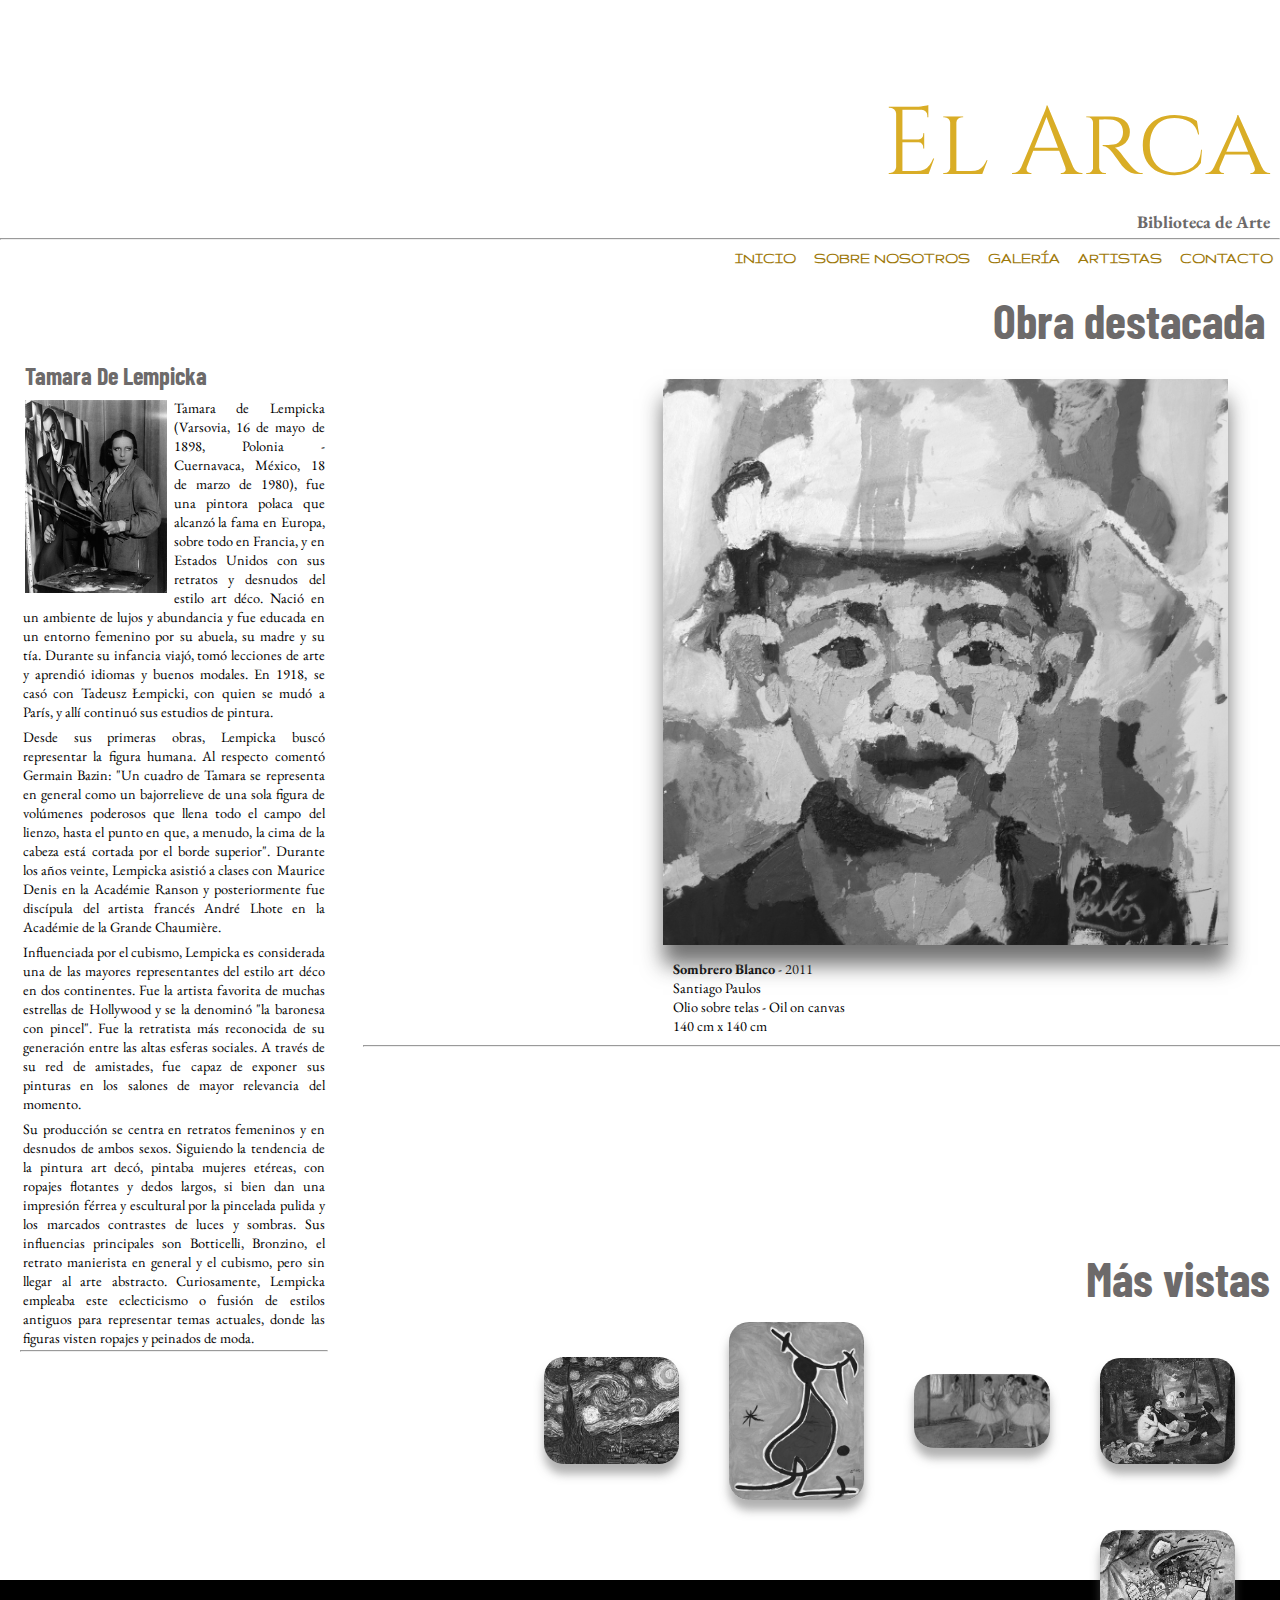
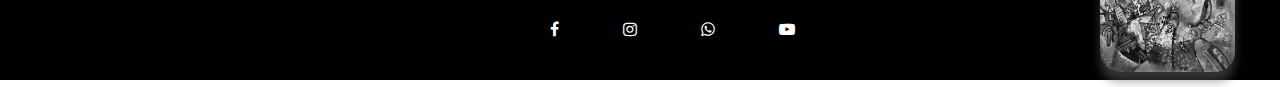
<file: index.html>
<!DOCTYPE html>
<html lang="en">
<head>
    <meta charset="UTF-8">
    <meta http-equiv="X-UA-Compatible" content="IE=edge">
    <meta name="viewport" content="width=device-width, initial-scale=1.0">
    <meta name="description" content="El Arca es una Biblioteca de Arte online dedicada a los artistas visuales más influyentes de todos los tiempos en dónde podrás encontrar todas sus obras e información dedicada a ellos">
    <meta name="keywords" content="Arca, artista, artistas visuales, obra de arte, artistas famosos, Da Vinci, Van Gogh, Picasso, obras famosas, museo, galeria de arte, arte, biblioteca">
    <link rel="stylesheet" href="https://cdnjs.cloudflare.com/ajax/libs/font-awesome/4.7.0/css/font-awesome.min.css">
    <link rel="apple-touch-icon" sizes="180x180" href="./favicon/apple-touch-icon.png">
    <link rel="icon" type="image/png" sizes="32x32" href="./favicon/favicon-32x32.png">
    <link rel="icon" type="image/png" sizes="16x16" href="./favicon/favicon-16x16.png">
    <link rel="manifest" href="./favicon/site.webmanifest">
    <link rel="preconnect" href="https://fonts.googleapis.com">
    <link rel="preconnect" href="https://fonts.gstatic.com" crossorigin>
    <link href="https://fonts.googleapis.com/css2?family=Barlow+Condensed:wght@300&family=Cinzel:wght@500&family=EB+Garamond&family=Gruppo&display=swap" rel="stylesheet">
    <link rel="stylesheet" href="./css/estilo.css">
    <title>El Arca | Biblioteca de Arte</title>
</head>
<body>
    <header>
        <h1>El Arca</h1>
        <h2>Biblioteca de Arte</h2>
    </header>
    <hr>
    <nav>
        <ul>
            <li><a href="./index.html">inicio</a></li>
            <li><a href="./pages/sobre_nosotros.html">sobre nosotros</a></li>
            <li><a href="./pages/galeria.html">galería</a></li>
            <li><a href="">artistas</a></li>
            <li><a href="./pages/contacto.html">contacto</a></li>
        </ul>
    </nav>
    <main class="contenedor-index">
        <aside class="artista">
            <h3>Tamara De Lempicka</h3>
            <img src="./img/perfiles/tamara_de_lempicka.jpg" alt="tamara_de_lempicka">
            <p>Tamara de Lempicka (Varsovia, 16 de mayo de 1898, Polonia - Cuernavaca, México, 18 de marzo de 1980), fue una pintora polaca    que alcanzó la fama en Europa, sobre todo en Francia, y en Estados Unidos con sus retratos y desnudos del estilo art déco. Nació en un ambiente de lujos y abundancia y fue educada en un entorno femenino por su abuela, su madre y su tía. Durante su infancia viajó, tomó lecciones de arte y aprendió idiomas y buenos modales. En 1918, se casó con Tadeusz Łempicki, con quien se mudó a París, y allí continuó sus estudios de pintura.</p>
            <p>Desde sus primeras obras, Lempicka buscó representar la figura humana. Al respecto comentó Germain Bazin: "Un cuadro de Tamara se representa en general como un bajorrelieve de una sola figura de volúmenes poderosos que llena todo el campo del lienzo, hasta el punto en que, a menudo, la cima de la cabeza está cortada por el borde superior". Durante los años veinte, Lempicka asistió a clases con Maurice Denis en la Académie Ranson y posteriormente fue discípula del artista francés André Lhote en la Académie de la Grande Chaumière.</p>
            <p>Influenciada por el cubismo, Lempicka es considerada una de las mayores representantes del estilo art déco en dos continentes. Fue la artista favorita de muchas estrellas de Hollywood y se la denominó "la baronesa con pincel". Fue la retratista más reconocida de su generación entre las altas esferas sociales. A través de su red de amistades, fue capaz de exponer sus pinturas en los salones de mayor relevancia del momento.</p>
            <p>Su producción se centra en retratos femeninos y en desnudos de ambos sexos. Siguiendo la tendencia de la pintura art decó, pintaba mujeres etéreas, con ropajes flotantes y dedos largos, si bien dan una impresión férrea y escultural por la pincelada pulida y los marcados contrastes de luces y sombras. Sus influencias principales son Botticelli, Bronzino, el retrato manierista en general y el cubismo, pero sin llegar al arte abstracto. Curiosamente, Lempicka empleaba este eclecticismo o fusión de estilos antiguos para representar temas actuales, donde las figuras visten ropajes y peinados de moda.</p>
            <hr>
        </aside>
        <section class="obra">
            <h2 class="titular">Obra destacada</h2>
            <div class="texto-sup">
                <img src="./img/obras_grandes/sombrero_blanco.jpg" alt="Sombrero Blanco">
                <div class="descripcion">
                    <p><strong>Sombrero Blanco</strong> - 2011</p>
                    <p>Santiago Paulos</p>
                    <p>Olio sobre telas - Oil on canvas</p>
                    <p>140 cm x 140 cm</p>
                </div>
            </div>
            <hr>
        </section>
        <section class="vistas">
            <h2 class="titular">Más vistas</h2>
            <div class="imagenes">
                <img src="./img/obras_galeria/almuerzo_en_la_hierba.jpg" alt="Almuerzo en la hierba">
                <img src="./img/obras_galeria/bailarinas_en_el_estudio.jpg" alt="Bailarinas en el estudio">
                <img src="./img/obras_galeria/mujer_con_un_bello_sombrero.jpg" alt="Mujer con un bello sombrero">
                <img src="./img/obras_galeria/noche_estrellada.jpg" alt="Noche estrellada">
                <img src="./img/obras_galeria/plaza_roja.jpg" alt="Plaza Roja">
            </div>
        </section>
    </main>
    <footer>
        <div>
            <i class="fa fa-facebook-f"><a href=""></a></i>
            <i class="fa fa-instagram"><a href=""></a></i>
            <i class="fa fa-whatsapp"><a href=""></a></i>
            <i class="fa fa-youtube-play"><a href=""></a></i>
        </div>
    </footer>
</body>
</html>
</file>
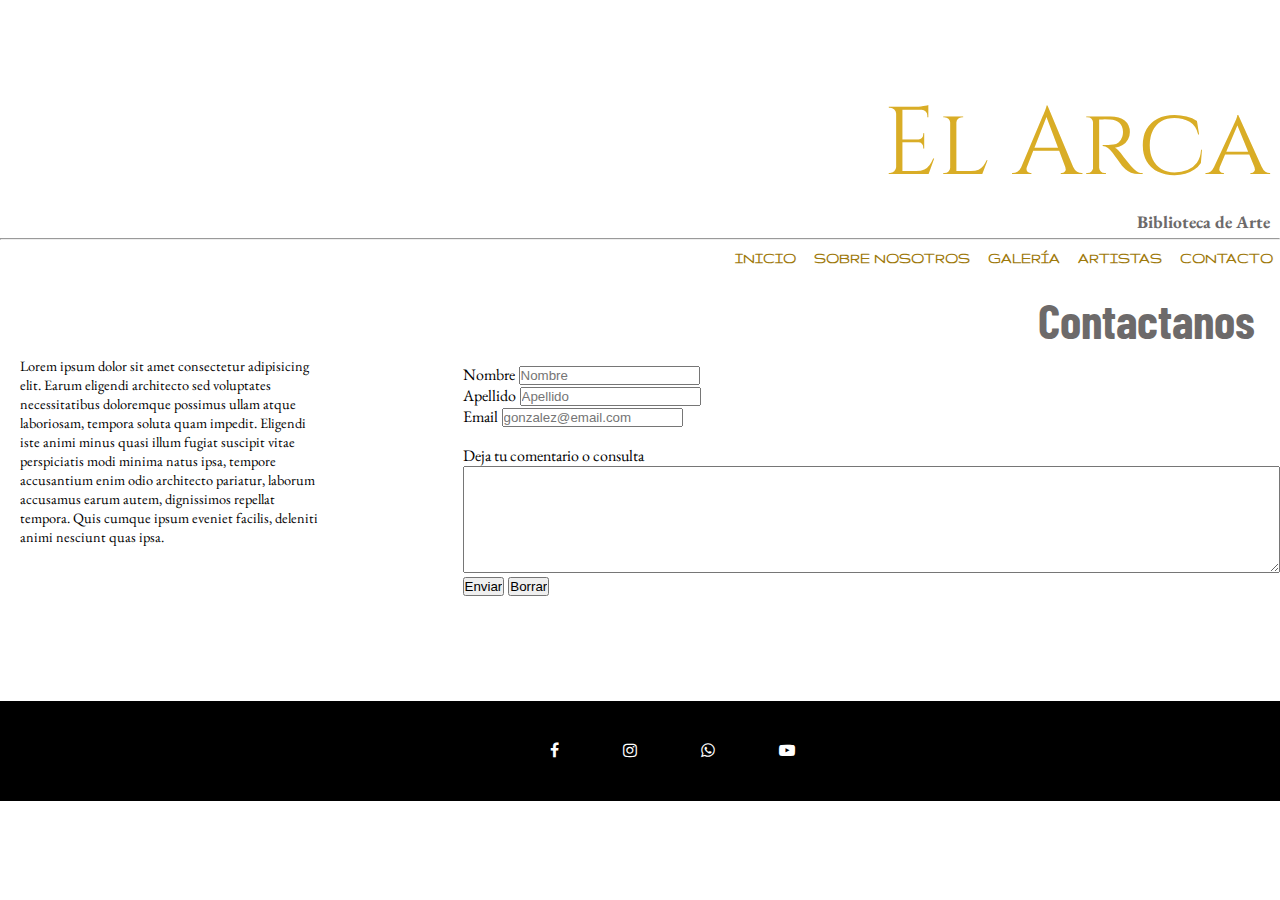
<file: pages/contacto.html>
<!DOCTYPE html>
<html lang="en">
<head>
    <meta charset="UTF-8">
    <meta http-equiv="X-UA-Compatible" content="IE=edge">
    <meta name="viewport" content="width=device-width, initial-scale=1.0">
    <meta name="description" content="Si tenés alguna duda, opinión o consulta, por este medio podés comunicarte con el equipo de El Arca. Estamos siempre dispuestos a escuchar lo que la gente tiene para decirnos.">
    <meta name="keywords" content="Arca, artista, artistas visuales, obra de arte, contacto, contactanos, email, obras famosas, museo, galeria de arte, arte, biblioteca">
    <link rel="stylesheet" href="https://cdnjs.cloudflare.com/ajax/libs/font-awesome/4.7.0/css/font-awesome.min.css">
    <link rel="apple-touch-icon" sizes="180x180" href="../favicon/apple-touch-icon.png">
    <link rel="icon" type="image/png" sizes="32x32" href="../favicon/favicon-32x32.png">
    <link rel="icon" type="image/png" sizes="16x16" href="../favicon/favicon-16x16.png">
    <link rel="manifest" href="../favicon/site.webmanifest">
    <link rel="preconnect" href="https://fonts.googleapis.com">
    <link rel="preconnect" href="https://fonts.gstatic.com" crossorigin>
    <link href="https://fonts.googleapis.com/css2?family=Barlow+Condensed:wght@300&family=Cinzel:wght@500&family=EB+Garamond&family=Gruppo&display=swap" rel="stylesheet">
    <link rel="stylesheet" href="../css/estilo.css">
    <title>El Arca | Contactanos</title>
</head>
<body>
    <header>
        <h1>El Arca</h1>
            <h2>Biblioteca de Arte</h2>
    </header>
    <hr>
    <nav>
        <ul>
            <li><a href="/index.html">inicio</a></li>
            <li><a href="./sobre_nosotros.html">sobre nosotros</a></li>
            <li><a href="./galeria.html">galería</a></li>
            <li><a href="">artistas</a></li>
            <li><a href="./contacto.html">contacto</a></li>
        </ul>
    </nav>
    <main class="contenedor-index">
        <section class="info-contacto">
            <p>Lorem ipsum dolor sit amet consectetur adipisicing elit. Earum eligendi architecto sed voluptates necessitatibus doloremque possimus ullam atque laboriosam, tempora soluta quam impedit. Eligendi iste animi minus quasi illum fugiat suscipit vitae perspiciatis modi minima natus ipsa, tempore accusantium enim odio architecto pariatur, laborum accusamus earum autem, dignissimos repellat tempora. Quis cumque ipsum eveniet facilis, deleniti animi nesciunt quas ipsa.</p>
        </section>
        <section class="contacto">
            <h2 class="titular">Contactanos</h2>
            <form action="#" class="formulario">        
                <div>
                        <label for="nombre">Nombre</label>
                        <input type="text" name="name" placeholder="Nombre" class="espacio">
                    </div>
                    <div>
                        <label for="apellido">Apellido</label>
                        <input type="text" name="apellido" placeholder="Apellido" class="espacio">
                    </div>
                    <div>
                        <label for="email">Email</label>
                        <input type="email" name="email" placeholder="gonzalez@email.com" required class="espacio">
                    </div>
                    <br>
                    <div>
                        <label for="comentario">Deja tu comentario o consulta</label>
                        <br>
                        <textarea name="comentario" id="comentario" cols="100" rows="7"></textarea>
                    </div>
                    <div>
                        <input type="submit" value="Enviar" class="boton">
                        <input type="reset" value="Borrar" class="boton">
                    </div>
        </section>
    </main>
    <footer>
        <div>
            <i class="fa fa-facebook-f"><a href=""></a></i>
            <i class="fa fa-instagram"><a href=""></a></i>
            <i class="fa fa-whatsapp"><a href=""></a></i>
            <i class="fa fa-youtube-play"><a href=""></a></i>
        </div>
    </footer>
</body>
</html>
</file>
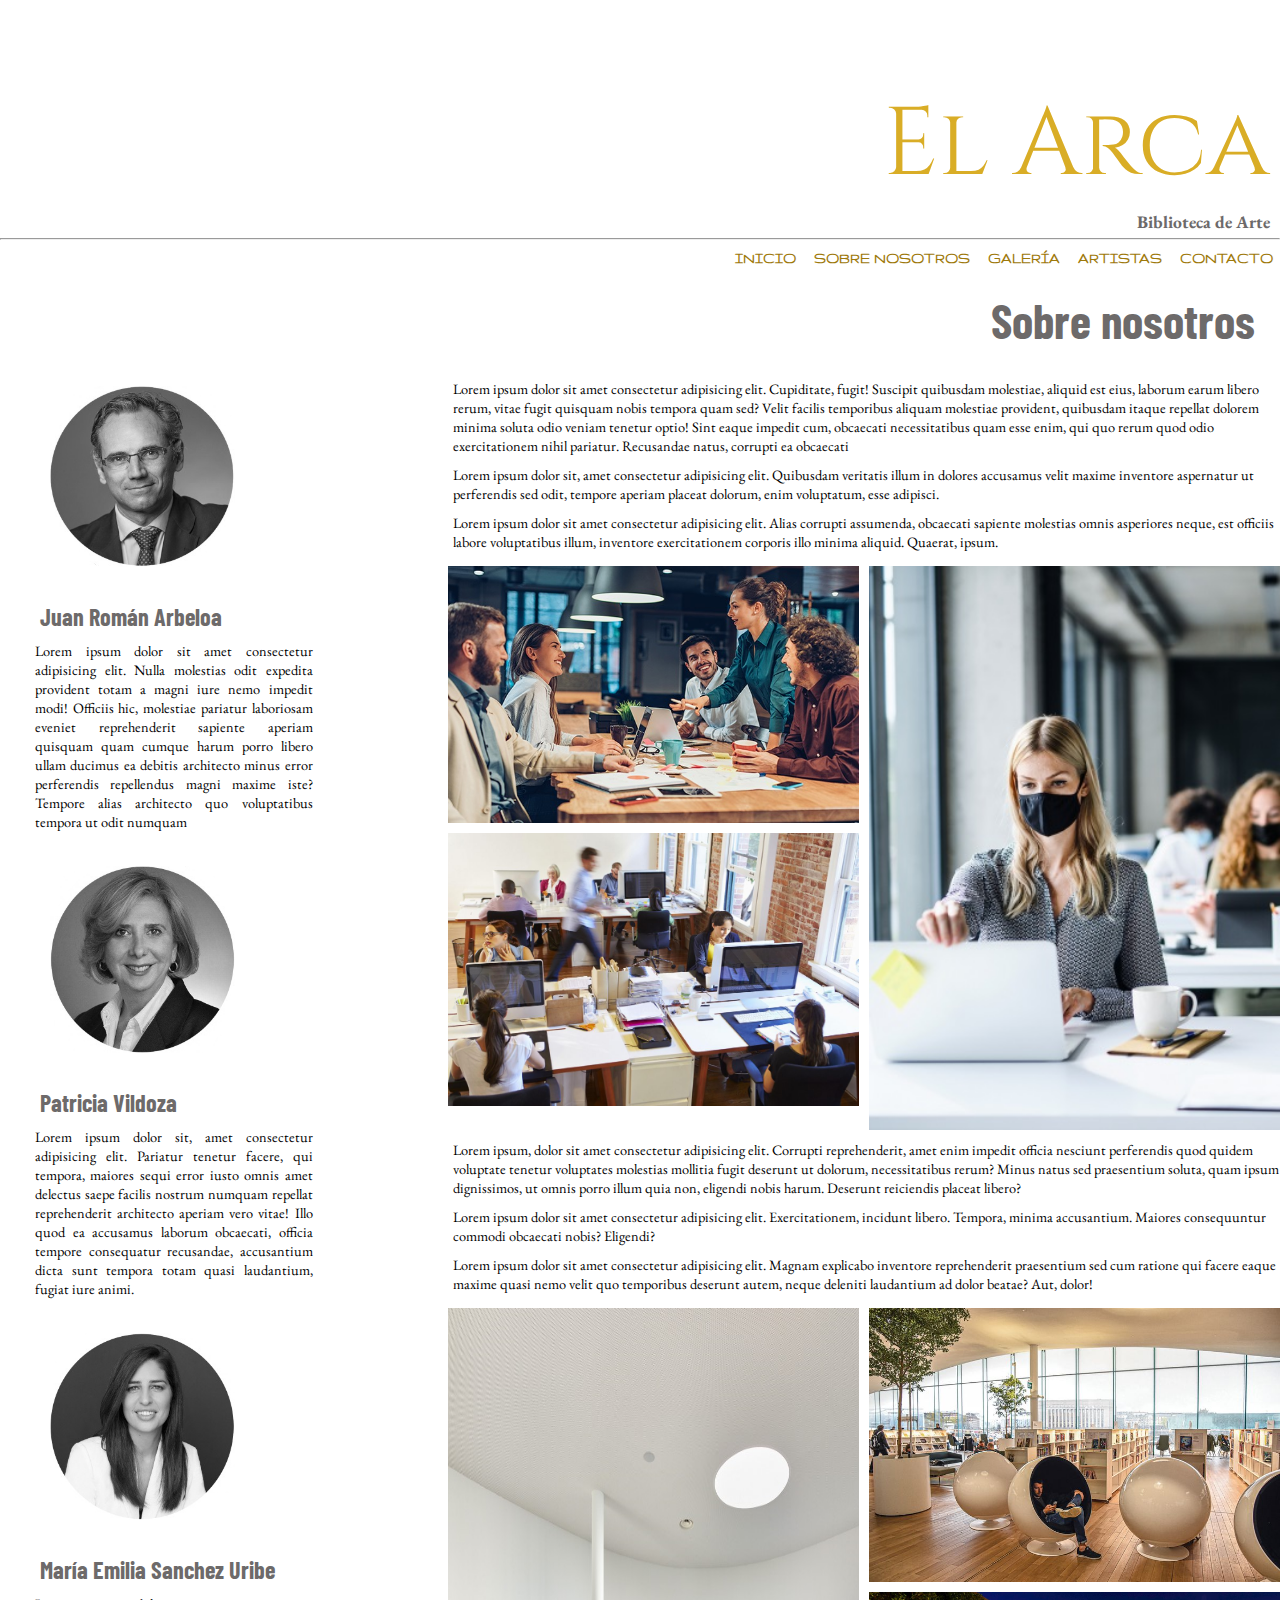
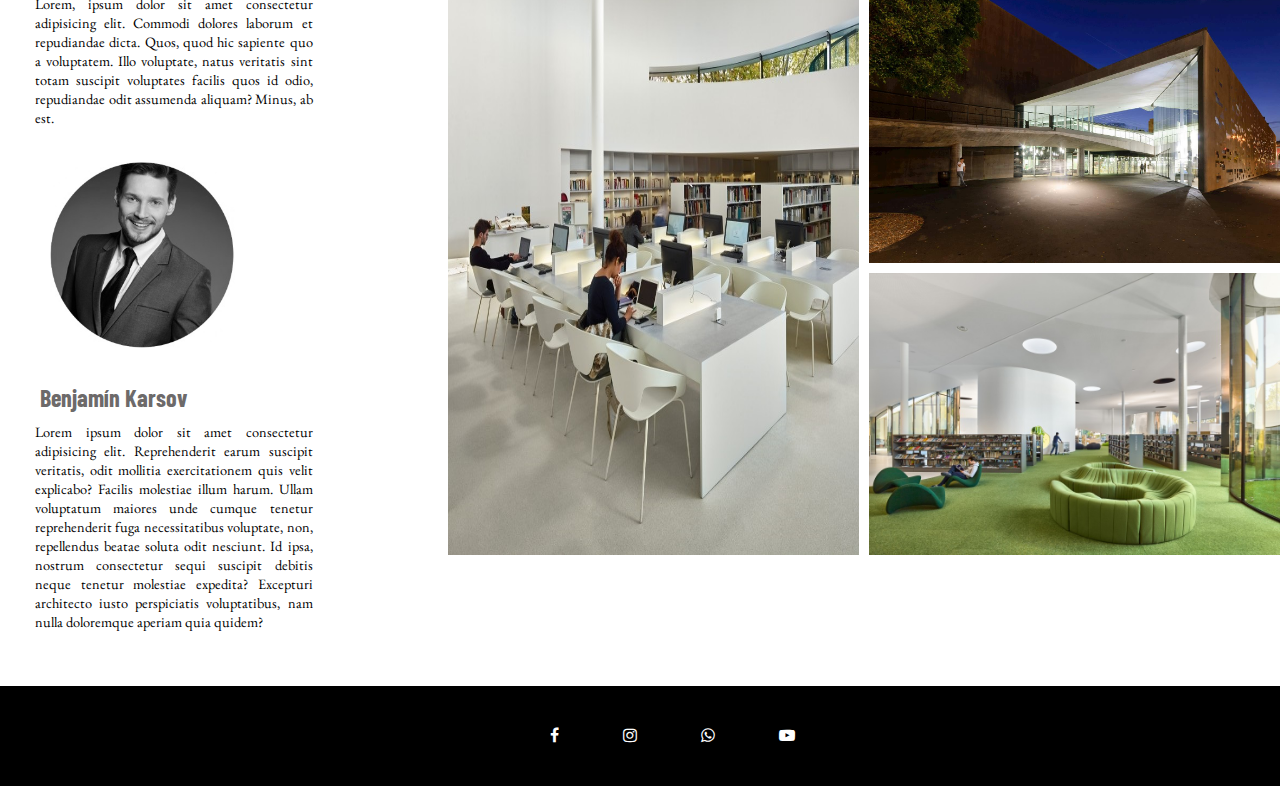
<file: pages/sobre_nosotros.html>
<!DOCTYPE html>
<html lang="en">
<head>
    <meta charset="UTF-8">
    <meta http-equiv="X-UA-Compatible" content="IE=edge">
    <meta name="viewport" content="width=device-width, initial-scale=1.0">
    <meta name="description" content="Dentro del equipo de El Arca se encuentran los más prestigiosos conocedores sobre el arte mundial. Te mostramos nuestras instalaciones y te damos una breve descripción de cada miembro de El Arca">
    <meta name="keywords" content="Arca, artista, artistas visuales, obra de arte, nosotros, sobre nosotros, equipo, instalaciones, obras famosas, museo, galeria de arte, arte, biblioteca">
    <link rel="stylesheet" href="https://cdnjs.cloudflare.com/ajax/libs/font-awesome/4.7.0/css/font-awesome.min.css">
    <link rel="apple-touch-icon" sizes="180x180" href="../favicon/apple-touch-icon.png">
    <link rel="icon" type="image/png" sizes="32x32" href="../favicon/favicon-32x32.png">
    <link rel="icon" type="image/png" sizes="16x16" href="../favicon/favicon-16x16.png">
    <link rel="manifest" href="../favicon/site.webmanifest">
    <link rel="preconnect" href="https://fonts.googleapis.com">
    <link rel="preconnect" href="https://fonts.gstatic.com" crossorigin>
    <link href="https://fonts.googleapis.com/css2?family=Barlow+Condensed:wght@300&family=Cinzel:wght@500&family=EB+Garamond&family=Gruppo&display=swap" rel="stylesheet">
    <link rel="stylesheet" href="../css/estilo.css">
    <title>El Arca | Sobre nosotros</title>
</head>
<body>
    <header>
        <h1>El Arca</h1>
            <h2>Biblioteca de Arte</h2>
    </header>
    <hr>
    <nav>
        <ul>
            <li><a href="/index.html">inicio</a></li>
            <li><a href="./sobre_nosotros.html">sobre nosotros</a></li>
            <li><a href="./galeria.html">galería</a></li>
            <li><a href="">artistas</a></li>
            <li><a href="./contacto.html">contacto</a></li>
        </ul>
    </nav>
    <main class="contenedor-index">
        <section class="equipo">
            <div class="contenedor-equipo">
                <div>
                    <img src="../img/sobre_nosotros/juan_roman.jpg" alt="Juan Roman Arbeloa">
                    <h3>Juan Román Arbeloa</h3>
                    <p>Lorem ipsum dolor sit amet consectetur adipisicing elit. Nulla molestias odit expedita provident totam a magni iure nemo impedit modi! Officiis hic, molestiae pariatur laboriosam eveniet reprehenderit sapiente aperiam quisquam quam cumque harum porro libero ullam ducimus ea debitis architecto minus error perferendis repellendus magni maxime iste? Tempore alias architecto quo voluptatibus tempora ut odit numquam</p>
                </div>
                <div>
                    <img src="../img/sobre_nosotros/patricia.jpg" alt="Patricia Vildoza">
                    <h3>Patricia Vildoza</h3>
                    <p>Lorem ipsum dolor sit, amet consectetur adipisicing elit. Pariatur tenetur facere, qui tempora, maiores sequi error iusto omnis amet delectus saepe facilis nostrum numquam repellat reprehenderit architecto aperiam vero vitae! Illo quod ea accusamus laborum obcaecati, officia tempore consequatur recusandae, accusantium dicta sunt tempora totam quasi laudantium, fugiat iure animi.</p>
                </div>
                <div>
                    <img src="../img/sobre_nosotros/maria_emilia.jpg" alt="María Emilia Sanchez Uribe">
                    <h3>María Emilia Sanchez Uribe</h3>
                    <p>Lorem, ipsum dolor sit amet consectetur adipisicing elit. Commodi dolores laborum et repudiandae dicta. Quos, quod hic sapiente quo a voluptatem. Illo voluptate, natus veritatis sint totam suscipit voluptates facilis quos id odio, repudiandae odit assumenda aliquam? Minus, ab est.</p>
                </div>
                <div>
                    <img src="../img/sobre_nosotros/benjamin.jpg" alt="Benjamin Karsov">
                    <h3>Benjamín Karsov</h3>
                    <p>Lorem ipsum dolor sit amet consectetur adipisicing elit. Reprehenderit earum suscipit veritatis, odit mollitia exercitationem quis velit explicabo? Facilis molestiae illum harum. Ullam voluptatum maiores unde cumque tenetur reprehenderit fuga necessitatibus voluptate, non, repellendus beatae soluta odit nesciunt. Id ipsa, nostrum consectetur sequi suscipit debitis neque tenetur molestiae expedita? Excepturi architecto iusto perspiciatis voluptatibus, nam nulla doloremque aperiam quia quidem?</p>
                </div>
            </div>
        </section>
        <section class="info">
            <h2 class="titular">Sobre nosotros</h2>
            <p class="primer-parrafo">Lorem ipsum dolor sit amet consectetur adipisicing elit. Cupiditate, fugit! Suscipit quibusdam molestiae, aliquid est eius, laborum earum libero rerum, vitae fugit quisquam nobis tempora quam sed? Velit facilis temporibus aliquam molestiae provident, quibusdam itaque repellat dolorem minima soluta odio veniam tenetur optio! Sint eaque impedit cum, obcaecati necessitatibus quam esse enim, qui quo rerum quod odio exercitationem nihil pariatur. Recusandae natus, corrupti ea obcaecati</p>
            <p>Lorem ipsum dolor sit, amet consectetur adipisicing elit. Quibusdam veritatis illum in dolores accusamus velit maxime inventore aspernatur ut perferendis sed odit, tempore aperiam placeat dolorum, enim voluptatum, esse adipisci.</p>
            <p>Lorem ipsum dolor sit amet consectetur adipisicing elit. Alias corrupti assumenda, obcaecati sapiente molestias omnis asperiores neque, est officiis labore voluptatibus illum, inventore exercitationem corporis illo minima aliquid. Quaerat, ipsum.</p>
            <div class="oficina">
                <div class="columna">
                    <img src="../img/sobre_nosotros/equipo.jpg" alt="Nuestro equipo" class="img-1">
                    <img src="../img/sobre_nosotros/oficina.jpg" alt="Trabajando" class="img-2">
                </div>
                <img src="../img/sobre_nosotros/oficina_2.jpg" alt="Oficina 2" class="img-5">
            </div>
            <p>Lorem ipsum, dolor sit amet consectetur adipisicing elit. Corrupti reprehenderit, amet enim impedit officia nesciunt perferendis quod quidem voluptate tenetur voluptates molestias mollitia fugit deserunt ut dolorum, necessitatibus rerum? Minus natus sed praesentium soluta, quam ipsum dignissimos, ut omnis porro illum quia non, eligendi nobis harum. Deserunt reiciendis placeat libero?</p>
            <p>Lorem ipsum dolor sit amet consectetur adipisicing elit. Exercitationem, incidunt libero. Tempora, minima accusantium. Maiores consequuntur commodi obcaecati nobis? Eligendi?</p>
            <p>Lorem ipsum dolor sit amet consectetur adipisicing elit. Magnam explicabo inventore reprehenderit praesentium sed cum ratione qui facere eaque maxime quasi nemo velit quo temporibus deserunt autem, neque deleniti laudantium ad dolor beatae? Aut, dolor!</p>
            <div class="oficina">
                <img src="../img/sobre_nosotros/biblioteca_2.jpg" alt="Biblioteca Grande" class="img-6">
                <div class="columna">
                    <img src="../img/sobre_nosotros/instalaciones.jpg" alt="Instalaciones" class="img-3">
                    <img src="../img/sobre_nosotros/fachada.jpg" alt="Fachada del Edificio" class="img-4">
                    <img src="../img/sobre_nosotros/biblioteca.jpg" alt="Biblioteca">
                </div>
            </div>
        </section>
    </main>
    <footer>
        <div>
            <i class="fa fa-facebook-f"><a href=""></a></i>
            <i class="fa fa-instagram"><a href=""></a></i>
            <i class="fa fa-whatsapp"><a href=""></a></i>
            <i class="fa fa-youtube-play"><a href=""></a></i>
        </div>
    </footer>
</body>
</html>
</file>
<file: css/estilo.css>
* {
  margin: 0%;
  padding: 0%;
  -webkit-box-sizing: border-box;
          box-sizing: border-box;
}

.titular {
  font-family: 'Barlow Condensed', sans-serif;
  font-size: 3rem;
  color: #6d6a6a;
  font-style: normal;
  text-align: right;
  padding-right: 40px;
}

main {
  padding-left: 10px;
}

.contenedor-index {
  display: -ms-grid;
  display: grid;
  -ms-grid-columns: 25% 75%;
      grid-template-columns: 25% 75%;
  -ms-grid-rows: (25%)[4];
      grid-template-rows: repeat(4, 25%);
  -webkit-column-gap: 30px;
          column-gap: 30px;
  row-gap: 10px;
}

h3 {
  font-family: 'Barlow Condensed', sans-serif;
  color: #6d6a6a;
  font-size: 1.5rem;
  text-align: left;
  font-style: normal;
  margin: 5px;
}

p {
  font-family: 'EB Garamond', serif;
  font-size: 0.9rem;
}

label {
  font-family: 'EB Garamond', serif;
  font-size: 1rem;
  margin-bottom: 10px;
}

@media only screen and (max-width: 800px) {
  .contenedor-index {
    display: -webkit-box;
    display: -ms-flexbox;
    display: flex;
    -webkit-box-orient: vertical;
    -webkit-box-direction: normal;
        -ms-flex-flow: column;
            flex-flow: column;
  }
}

header {
  text-align: right;
}

header h1 {
  font-family: 'Cinzel', serif;
  font-weight: lighter;
  font-size: 6rem;
  margin-right: 5px;
  padding-right: 5px;
  color: #d9ad26;
  margin-top: 80px;
  padding-bottom: 0px;
}

header h2 {
  font-family: 'EB Garamond', serif;
  font-size: 1.1rem;
  color: #6d6a6a;
  margin-top: 0px;
  margin-bottom: 5px;
  margin-right: 5px;
  padding-right: 5px;
}

nav {
  text-transform: uppercase;
  font-family: 'Gruppo', cursive;
  font-size: 1rem;
  text-align: right;
}

nav li {
  display: inline-table;
  margin: 10px 7px 20px;
  font-weight: bold;
}

nav li a {
  text-decoration: none;
  color: #9e790b;
}

.artista {
  -ms-grid-row: 1;
  -ms-grid-row-span: 4;
  grid-row: 1/5;
  margin-top: 70px;
  margin-left: 10px;
  -ms-grid-column-align: center;
      justify-self: center;
}

.artista img {
  width: 50%;
  float: left;
  padding: 5px;
  padding-right: 7px;
}

.artista p {
  text-align: justify;
  padding: 3px;
}

.obra {
  -ms-grid-row: 1;
  -ms-grid-row-span: 3;
  grid-row: 1/4;
  padding: 5px;
}

.obra img {
  width: 60%;
  margin: 30px 80px 10px 300px;
  -webkit-filter: grayscale(100%);
          filter: grayscale(100%);
  -webkit-transition: 1s;
  transition: 1s;
  -webkit-box-shadow: 0px 20px 20px rgba(100, 100, 100, 0.9);
          box-shadow: 0px 20px 20px rgba(100, 100, 100, 0.9);
}

.obra img:hover {
  -webkit-filter: grayscale(0%);
          filter: grayscale(0%);
  width: 65%;
}

.obra .descripcion {
  margin-left: 310px;
  margin-bottom: 10px;
}

.vistas {
  -ms-grid-row: 4;
  -ms-grid-row-span: 1;
  grid-row: 4/5;
  margin-bottom: 30px;
}

.vistas .imagenes {
  display: -webkit-box;
  display: -ms-flexbox;
  display: flex;
  -webkit-box-orient: horizontal;
  -webkit-box-direction: reverse;
      -ms-flex-flow: row-reverse wrap;
          flex-flow: row-reverse wrap;
  width: 100%;
  padding-right: 50px;
  -webkit-box-pack: right;
      -ms-flex-pack: right;
          justify-content: right;
  -webkit-box-align: center;
      -ms-flex-align: center;
          align-items: center;
}

.vistas .imagenes img {
  width: 15%;
  margin: 15px 25px;
  -webkit-box-shadow: 0px 10px 10px rgba(100, 100, 100, 0.5);
          box-shadow: 0px 10px 10px rgba(100, 100, 100, 0.5);
  border-radius: 20px;
  -webkit-filter: grayscale(100%);
          filter: grayscale(100%);
  -webkit-transition: 0.6s;
  transition: 0.6s;
}

.vistas .imagenes img:hover {
  -webkit-filter: grayscale(0%);
          filter: grayscale(0%);
  width: 16%;
}

@media only screen and (max-width: 800px) {
  .obra {
    -ms-grid-row: 1;
    -ms-grid-row-span: 2;
    grid-row: 1/3;
    -webkit-box-ordinal-group: 2;
        -ms-flex-order: 1;
            order: 1;
  }
  .obra img {
    width: 60%;
    margin: 30px 100px 10px 200px;
  }
  .obra .descripcion {
    margin-left: 200px;
  }
  .vistas {
    -ms-grid-row: 3;
    -ms-grid-row-span: 2;
    grid-row: 3/5;
    -webkit-box-ordinal-group: 4;
        -ms-flex-order: 3;
            order: 3;
  }
  .artista {
    -webkit-box-ordinal-group: 3;
        -ms-flex-order: 2;
            order: 2;
    margin-top: 10px;
    padding: 10px;
  }
  .artista img {
    width: 30%;
  }
}

footer {
  width: 105%;
  height: 100px;
  background-color: black;
  display: -webkit-box;
  display: -ms-flexbox;
  display: flex;
  -webkit-box-pack: center;
      -ms-flex-pack: center;
          justify-content: center;
  margin-top: 50px;
}

footer div {
  -ms-flex-item-align: center;
      -ms-grid-row-align: center;
      align-self: center;
}

footer div i {
  color: white;
  -webkit-box-pack: center;
      -ms-flex-pack: center;
          justify-content: center;
  margin: auto 30px;
}

.equipo {
  -ms-grid-row: 1;
  -ms-grid-row-span: 4;
  grid-row: 1/5;
  margin-top: 70px;
  margin-left: 10px;
}

.equipo .contenedor-equipo {
  display: -webkit-box;
  display: -ms-flexbox;
  display: flex;
  -webkit-box-orient: vertical;
  -webkit-box-direction: normal;
      -ms-flex-flow: column;
          flex-flow: column;
  justify-items: center;
}

.equipo .contenedor-equipo div {
  display: -webkit-box;
  display: -ms-flexbox;
  display: flex;
  -webkit-box-orient: vertical;
  -webkit-box-direction: normal;
      -ms-flex-flow: column wrap;
          flex-flow: column wrap;
  -webkit-box-pack: center;
      -ms-flex-pack: center;
          justify-content: center;
  width: 100%;
}

.equipo .contenedor-equipo div h3 {
  margin-left: 20px;
}

.equipo .contenedor-equipo div img {
  width: 60%;
  margin: 30px;
  -ms-grid-column-align: center;
      justify-self: center;
  -webkit-filter: grayscale(100%);
          filter: grayscale(100%);
  -webkit-transition: 0.5s;
  transition: 0.5s;
}

.equipo .contenedor-equipo div img:hover {
  -webkit-filter: grayscale(0%);
          filter: grayscale(0%);
}

.equipo .contenedor-equipo div p {
  text-align: justify;
  padding: 5px 15px;
}

.info {
  -ms-grid-row: 1;
  -ms-grid-row-span: 4;
  grid-row: 1/5;
  margin: 0px 10px 10px 80px;
  padding: 5px;
}

.info .primer-parrafo {
  margin: 30px 10px 10px 10px;
}

.info p {
  margin: 5px 10px 10px 10px;
}

.info .oficina {
  display: -webkit-box;
  display: -ms-flexbox;
  display: flex;
  -webkit-box-orient: horizontal;
  -webkit-box-direction: normal;
      -ms-flex-flow: row wrap;
          flex-flow: row wrap;
  -webkit-box-pack: center;
      -ms-flex-pack: center;
          justify-content: center;
  margin-right: 10px;
}

.info .oficina .columna {
  display: -webkit-box;
  display: -ms-flexbox;
  display: flex;
  -webkit-box-flex: 50%;
      -ms-flex: 50%;
          flex: 50%;
  -webkit-box-orient: vertical;
  -webkit-box-direction: normal;
      -ms-flex-flow: column wrap;
          flex-flow: column wrap;
}

.info .oficina .columna img {
  width: 100%;
  padding: 5px;
}

.info .oficina .img-5 {
  -webkit-box-flex: 50%;
      -ms-flex: 50%;
          flex: 50%;
  width: 10%;
  padding: 5px;
}

.info .oficina .img-6 {
  -webkit-box-flex: 50%;
      -ms-flex: 50%;
          flex: 50%;
  width: 10%;
  padding: 5px;
}

@media only screen and (max-width: 800px) {
  .info {
    -webkit-box-ordinal-group: 2;
        -ms-flex-order: 1;
            order: 1;
    margin-left: 50px;
    -ms-grid-column-align: center;
        justify-self: center;
    margin-bottom: 0px;
  }
  .equipo {
    -webkit-box-ordinal-group: 3;
        -ms-flex-order: 2;
            order: 2;
  }
  .equipo .contenedor-equipo div h3 {
    text-align: center;
  }
  .equipo .contenedor-equipo div img {
    width: 30%;
    margin: 20px 36%;
    -ms-grid-column-align: center;
        justify-self: center;
    -webkit-filter: grayscale(100%);
            filter: grayscale(100%);
    -webkit-transition: 0.5s;
    transition: 0.5s;
  }
  .equipo .contenedor-equipo div img:hover {
    -webkit-filter: grayscale(0%);
            filter: grayscale(0%);
  }
  .equipo .contenedor-equipo div p {
    text-align: justify;
    padding: 5px 15px;
    width: 500px;
    margin: 5px 15%;
  }
}

.datos {
  -ms-grid-row: 1;
  -ms-grid-row-span: 4;
  grid-row: 1/5;
}

.datos .pink-d {
  text-align: center;
  margin: 100px 30px 5px;
  -webkit-transition: 0.5s;
  transition: 0.5s;
  opacity: 0%;
}

.galeria {
  -ms-grid-row: 1;
  -ms-grid-row-span: 4;
  grid-row: 1/5;
  display: -webkit-box;
  display: -ms-flexbox;
  display: flex;
  margin-top: 10px;
  margin-right: 5px;
  -webkit-box-align: baseline;
      -ms-flex-align: baseline;
          align-items: baseline;
}

.galeria .columna-gal {
  -webkit-box-flex: 25%;
      -ms-flex: 25%;
          flex: 25%;
  padding: 5px;
}

.galeria .columna-gal img {
  width: 100%;
  padding-bottom: 5px;
  -webkit-filter: grayscale(100%);
          filter: grayscale(100%);
  -webkit-transition: 0.5s;
  transition: 0.5s;
}

.galeria .columna-gal img:hover {
  -webkit-filter: grayscale(0%);
          filter: grayscale(0%);
}

.galeria .columna-gal .pink:hover .datos > .pink-d {
  opacity: 100%;
}

@media only screen and (max-width: 800px) {
  .galeria {
    -webkit-box-ordinal-group: 2;
        -ms-flex-order: 1;
            order: 1;
  }
  .datos {
    -webkit-box-ordinal-group: 3;
        -ms-flex-order: 2;
            order: 2;
  }
}

.info-contacto {
  -ms-grid-row: 1;
  -ms-grid-row-span: 4;
  grid-row: 1/5;
  margin-top: 70px;
  margin-left: 10px;
}

.contacto {
  padding: 5px;
  margin: 0px 10px 10px 80px;
}

.contacto .formulario {
  margin: 15px 10px 10px 20px;
}
</file>
